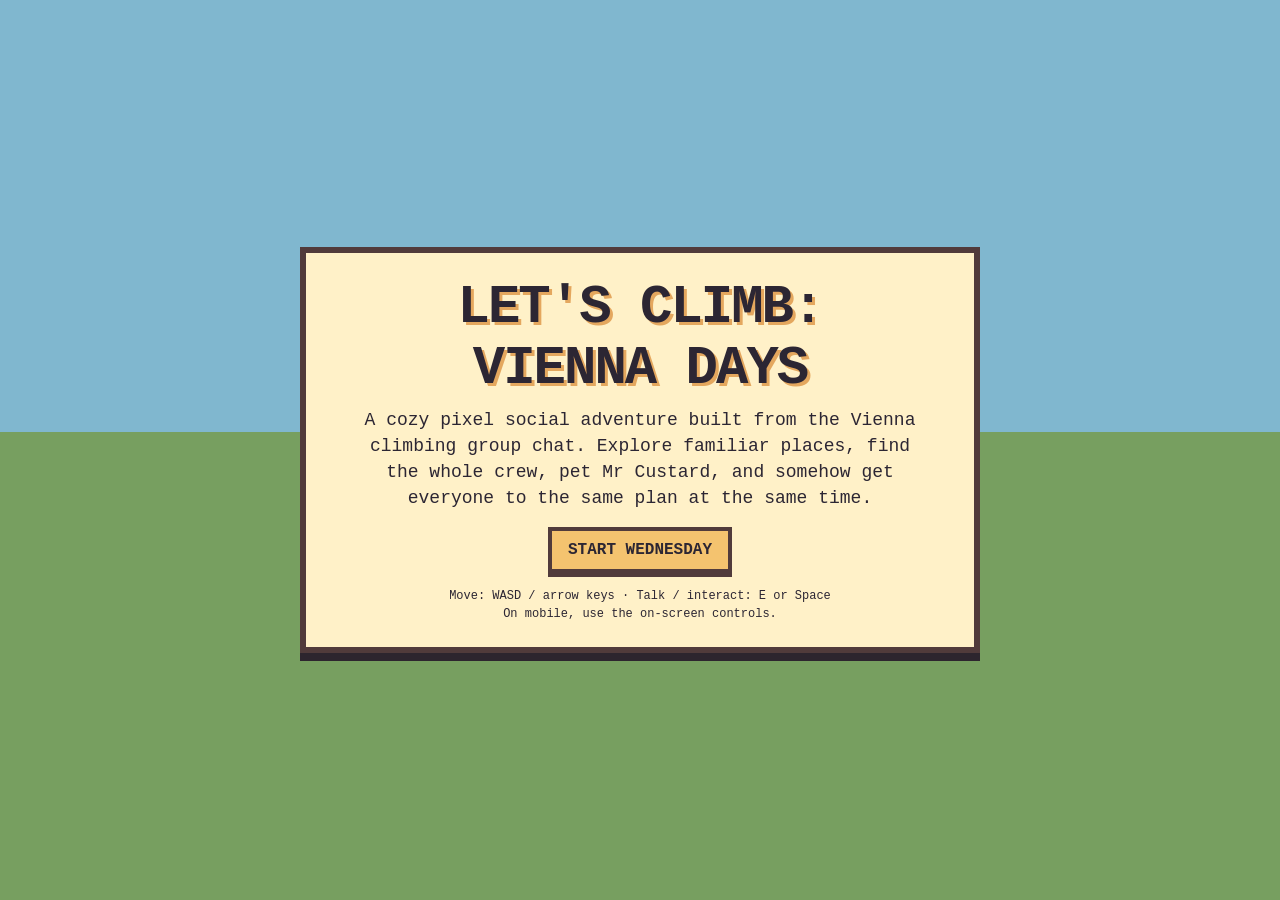
<file: lets-climb-vienna/index.html>
<!doctype html>
<html lang="en">
<head>
<meta charset="utf-8" />
<meta name="viewport" content="width=device-width,initial-scale=1,maximum-scale=1,user-scalable=no" />
<title>Let's Climb: Vienna Days</title>
<style>
  :root{--ink:#2c2633;--cream:#fff7dc;--shadow:#15121b;--panel:#f6d58d;--panel2:#d98f62}
  *{box-sizing:border-box}
  html,body{margin:0;height:100%;overflow:hidden;background:#191628;color:var(--ink);font-family:"Courier New",monospace}
  body{display:grid;place-items:center}
  #wrap{position:relative;width:100vw;height:100vh;background:#111;overflow:hidden}
  canvas{width:100%;height:100%;display:block;image-rendering:pixelated;image-rendering:crisp-edges}
  #titleCard{position:absolute;inset:0;display:grid;place-items:center;background:linear-gradient(#80b7cf 0 48%,#779f60 48% 100%);z-index:5}
  .card{width:min(680px,90vw);padding:24px;background:#fff1c8;border:6px solid #513b3b;box-shadow:0 8px 0 #2d252e;text-align:center}
  h1{font-size:clamp(27px,6vw,54px);margin:0 0 6px;text-shadow:3px 3px #e4a75e;letter-spacing:-2px}
  .sub{font-size:clamp(12px,2.5vw,18px);line-height:1.45;margin:8px auto 16px;max-width:560px}
  button{font:inherit;background:#f4c36f;border:4px solid #513b3b;padding:10px 16px;box-shadow:0 4px 0 #513b3b;cursor:pointer;color:#2c2633;font-weight:bold}
  button:active{transform:translateY(3px);box-shadow:0 1px 0 #513b3b}
  #help{margin-top:14px;font-size:12px;line-height:1.5}
  #touch{display:none;position:absolute;inset:0;pointer-events:none;z-index:4}
  #dpad{position:absolute;left:18px;bottom:20px;width:150px;height:150px;pointer-events:auto}
  .d{position:absolute;width:52px;height:52px;opacity:.72;border-radius:8px;padding:0;font-size:22px;touch-action:none}
  #up{left:49px;top:0} #down{left:49px;bottom:0} #left{left:0;top:49px} #right{right:0;top:49px}
  #interact{position:absolute;right:22px;bottom:38px;width:84px;height:84px;border-radius:50%;pointer-events:auto;opacity:.8;font-size:24px;touch-action:none}
  #soundToggle{position:absolute;right:12px;top:12px;z-index:4;display:none;padding:6px 8px;border-width:3px;font-size:12px}
  @media (pointer:coarse),(max-width:780px){#touch{display:block}#soundToggle{display:block}}
</style>
</head>
<body>
<div id="wrap">
<canvas id="game"></canvas>
<div id="titleCard">
  <div class="card">
    <h1>LET'S CLIMB:<br>VIENNA DAYS</h1>
    <div class="sub">A cozy pixel social adventure built from the Vienna climbing group chat. Explore familiar places, find the whole crew, pet Mr Custard, and somehow get everyone to the same plan at the same time.</div>
    <button id="startBtn">START WEDNESDAY</button>
    <div id="help">Move: WASD / arrow keys · Talk / interact: E or Space<br>On mobile, use the on-screen controls.</div>
  </div>
</div>
<button id="soundToggle">SFX: ON</button>
<div id="touch">
  <div id="dpad">
    <button class="d" id="up">▲</button><button class="d" id="left">◀</button><button class="d" id="right">▶</button><button class="d" id="down">▼</button>
  </div>
  <button id="interact">E</button>
</div>
</div>
<script>
(()=>{
'use strict';
const cvs=document.getElementById('game'), ctx=cvs.getContext('2d'); ctx.imageSmoothingEnabled=false;
let W=960,H=540,DPR=1;
function resize(){DPR=Math.min(2,window.devicePixelRatio||1);W=innerWidth;H=innerHeight;cvs.width=Math.floor(W*DPR);cvs.height=Math.floor(H*DPR);ctx.setTransform(DPR,0,0,DPR,0,0);ctx.imageSmoothingEnabled=false;}
addEventListener('resize',resize);resize();
const TILE=32, WORLD={w:2300,h:1500};
const keys={}; let started=false, dialog=null, activeNpc=null, toast='',toastT=0, soundOn=true, now=0;
let talked=new Set(), visited=new Set(), petCat=false, questComplete=false;
const player={x:480,y:760,w:20,h:26,speed:190,dir:'down',step:0};
const COLORS={grass:'#79a85b',grass2:'#6e9a52',path:'#d6b47b',water:'#65a4bd',deep:'#477f9a',road:'#7c756d',roof:'#b65c53',wall:'#e9d3aa',tree:'#3c6d43',dark:'#2d4d38',white:'#fff4db',ink:'#2d2630'};

const areas=[
 {name:'Boulderbar Hbf',x:1030,y:650,w:350,h:260,type:'boulder',hint:'The weekly gravitational center.'},
 {name:'Belvedere',x:1520,y:650,w:360,h:260,type:'palace',hint:'Art, queues, and “top half?” logistics.'},
 {name:'Prater',x:1780,y:180,w:360,h:300,type:'park',hint:'Big wheel, long walks, questionable shortcuts.'},
 {name:'Donaukanal',x:930,y:180,w:650,h:250,type:'canal',hint:'Drinks, bikes and summer plans.'},
 {name:'Karmelitermarkt',x:530,y:280,w:320,h:260,type:'market',hint:'Luca territory. Wine may appear.'},
 {name:'Alte Donau',x:1780,y:1030,w:390,h:300,type:'lake',hint:'Swimming, sun, and optimistic scheduling.'},
 {name:'Schönbrunn',x:80,y:920,w:420,h:330,type:'garden',hint:'Markets, gardens and group day trips.'},
 {name:'MuseumsQuartier',x:90,y:250,w:350,h:300,type:'museum',hint:'Culture before dinner, probably.'},
 {name:'Naschmarkt',x:580,y:1040,w:390,h:240,type:'market2',hint:'Food decisions become serious here.'},
 {name:'Kahlenberg',x:1510,y:1110,w:330,h:250,type:'hill',hint:'Vineyards and the illusion of a short hike.'},
 {name:'Meidling Moto',x:1030,y:1080,w:310,h:230,type:'moto',hint:'A mysterious motorcycle side quest.'},
 {name:'Freyung',x:510,y:20,w:330,h:180,type:'winter',hint:'Punsch stalls and winter plans.'}
];

const personality={
 'Marcus':['I have a plan. It may change three times before dinner.','17:45? Perfect. I will arrive at 17:52.','We need to optimize the fish-to-rice ratio.','Bouldering tomorrow? I am starting the poll now.'],
 'Luca':['Welcome! Same place, same chaos?','I can host. I have wine, a couple of beers, and control of the music.','A Wednesday without climbing feels structurally incorrect.','I am 90% logistics and 10% pizza.'],
 'Adrian':['I may be on a business trip, but I will reappear with another friend.','Train hiccup. ETA: soon-ish.','Hauptbahnhof works for me. Efficient and climbable.'],
 'Andrew':['How many people are we exactly? I can reserve a table.','Schönbrunn tomorrow afternoon?','I have converted this vague idea into a schedule.'],
 'Luq':['Count me in.','Vacation is temporary. Boulder problems are eternal.','Are we always climbing at Hbf? Not complaining.'],
 'Laura':['I have a hike, a trip, a food plan, and possibly a cat-sitting problem.','Dinner after climbing? Obviously.','Mr Custard has not approved this itinerary yet.','There is always room for one more adventure.'],
 'Fionn':['Welcome to the group!','Where is everyone? I am at the meeting point.','This plan needs more people and maybe a party afterwards.'],
 'Tijl':['Thursday works. Karaoke does not.','I will join if the timing survives contact with reality.','Sushi after climbing sounds efficient.'],
 'Carmen':['I am in. Also: will the cat be there?','This is either a great plan or a very Vienna plan.','Andrew has the schedule; I brought enthusiasm.'],
 'Maud':['Important question: is there dinner?','My official class is Non-Boulderer. My unofficial class is Restaurant Booker.','I can drink wine on the balcony with the cat.'],
 'Nadine':['Dinner and drinks sounds great.','I can bring snacks. This solves at least one problem.','I support plans with food and music.'],
 'Sandy':['I have reviewed the situation and have dry commentary.','Motorcycles? Now you have my attention.','Ask Laura about fish-to-rice ratios. She is basically a large cat.'],
 'Theresa':['Mainly here for the dinner part.','A beer garden with a nice outside area scores highly.','I may arrive later, but the table should include us.'],
 'Salvador':['I am coming. Please confirm which gym.','New Year unlocked the climbing-group expansion pack.','If I am not here, check the other Boulderbar.'],
 'Julian':['Academic cameo unlocked. I brought a calendar conflict.','I can climb after the seminar universe releases me.'],
 'Fiona':['PhD energy: present, slightly deadline-shaped.','I support the plan in principle and with caveats.'],
 'Giorgio':['Luca recruited me from work. I suspect this is how it starts.','I am still learning the group rule: every climb becomes dinner.'],
 'Barbara':['I was at Schottenring. You were apparently somewhere else.','Meetups and precise locations are natural enemies.']
};
const palette=['#e07162','#5b80a8','#cf9c55','#8a64a9','#4d9b86','#c55f89','#d1a14e','#6f8dc5','#b56c44','#7b9d51','#b06991','#648c9e','#c97a69','#8e78b5','#a98b55','#5e9b6c','#b96767','#7a83a6'];
const names=Object.keys(personality);
const homePos={
 'Marcus':[920,610],'Luca':[730,470],'Adrian':[1190,910],'Andrew':[240,820],'Luq':[1250,610],'Laura':[1420,440],'Fionn':[1040,520],'Tijl':[850,1040],'Carmen':[330,800],'Maud':[650,970],'Nadine':[520,900],'Sandy':[1460,390],'Theresa':[710,1110],'Salvador':[1320,1050],'Julian':[330,600],'Fiona':[410,620],'Giorgio':[780,520],'Barbara':[970,320]
};
const npcs=names.map((name,i)=>({name,x:homePos[name][0],y:homePos[name][1],baseX:homePos[name][0],baseY:homePos[name][1],vx:0,vy:0,t:Math.random()*3,color:palette[i%palette.length],hair:['#3a2a25','#c69d62','#1e1b1a','#7b4b2a','#d4bd8b'][i%5]}));
const cat={name:'Mr Custard',x:700,y:350,vx:20,vy:14,t:0,color:'#c98a4d'};

const signs=[
 {x:1090,y:620,text:'BOULDERBAR HBF →'}, {x:650,y:255,text:'KARMELITERMARKT'}, {x:1820,y:1010,text:'ALTE DONAU'},
 {x:1550,y:630,text:'BELVEDERE'}, {x:160,y:890,text:'SCHÖNBRUNN'}, {x:1040,y:155,text:'DONAU-KANAL'},
 {x:1760,y:160,text:'PRATER'}, {x:620,y:1015,text:'NASCHMARKT'}, {x:1540,y:1080,text:'KAHLENBERG'}
];

function areaAt(x,y){return areas.find(a=>x>a.x&&x<a.x+a.w&&y>a.y&&y<a.y+a.h)}
function rect(x,y,w,h,c){ctx.fillStyle=c;ctx.fillRect(Math.round(x),Math.round(y),Math.round(w),Math.round(h))}
function pxText(t,x,y,size=16,color='#fff',align='left'){ctx.font=`bold ${size}px Courier New`;ctx.textAlign=align;ctx.textBaseline='top';ctx.fillStyle='#332839';ctx.fillText(t,x+2,y+2);ctx.fillStyle=color;ctx.fillText(t,x,y)}
function hash(x,y){return Math.abs(Math.sin(x*12.9898+y*78.233)*43758.5453)%1}

function drawWorld(camX,camY){
 ctx.save();ctx.translate(-camX,-camY);
 rect(0,0,WORLD.w,WORLD.h,COLORS.grass);
 for(let y=0;y<WORLD.h;y+=32)for(let x=0;x<WORLD.w;x+=32){const h=hash(x,y); if(h>.82){rect(x+6,y+8,3,6,'#4e7e48');rect(x+11,y+12,3,5,'#4e7e48')} else if(h<.07)rect(x+20,y+17,3,3,'#e8d37e');}
 // Roads & paths
 rect(0,700,WORLD.w,120,COLORS.road); rect(850,0,130,WORLD.h,COLORS.road); rect(0,730,WORLD.w,8,'#a69b8e'); rect(910,0,8,WORLD.h,'#a69b8e');
 for(let x=10;x<WORLD.w;x+=64)rect(x,756,28,4,'#d7d0c0'); for(let y=10;y<WORLD.h;y+=64)rect(913,y,4,28,'#d7d0c0');
 // Donaukanal
 rect(900,210,720,135,COLORS.deep); for(let x=920;x<1600;x+=38)rect(x,230+(x%76?18:36),25,4,COLORS.water);
 // Alte Donau lake
 rect(1760,1035,420,260,COLORS.water); for(let x=1780;x<2160;x+=50)rect(x,1080+(x%100),30,5,'#87bfd0');
 // Area-specific landmarks
 areas.forEach(a=>drawArea(a));
 // scattered trees
 const trees=[[80,80],[150,110],[230,70],[420,80],[1650,100],[1710,120],[2200,120],[2150,470],[2020,530],[65,650],[230,620],[470,1360],[350,1330],[1460,1380],[2100,1370],[2190,890],[1510,970]];
 trees.forEach(([x,y])=>tree(x,y));
 signs.forEach(s=>sign(s.x,s.y,s.text));
 // cat then NPCs then player by y-order
 const entities=[...npcs,cat,{...player,name:'YOU',isPlayer:true}].sort((a,b)=>a.y-b.y);
 entities.forEach(e=>e.isPlayer?drawPerson(e.x,e.y,'#e6a34f','#3b2b24',true):e===cat?drawCat(e):drawPerson(e.x,e.y,e.color,e.hair,false));
 ctx.restore();
}
function drawArea(a){
 if(a.type==='boulder'){
   rect(a.x,a.y,a.w,a.h,'#d7c7a5');rect(a.x+14,a.y+12,a.w-28,78,'#58616c');
   const holds=['#e3645a','#e6c75b','#69a5d9','#7dc577','#b477c6'];let k=0;
   for(let yy=a.y+28;yy<a.y+84;yy+=22)for(let xx=a.x+30;xx<a.x+a.w-25;xx+=34){rect(xx,yy,9,6,holds[k++%holds.length]);}
   rect(a.x+35,a.y+110,a.w-70,a.h-135,'#b99f77');pxText('BOULDERBAR HBF',a.x+a.w/2,a.y+210,17,'#fff4d4','center');
 } else if(a.type==='palace'){
   rect(a.x+35,a.y+50,a.w-70,145,'#ead9b4');rect(a.x+75,a.y+22,a.w-150,45,'#b9a57a');
   for(let i=0;i<6;i++){rect(a.x+55+i*48,a.y+90,22,38,'#9bb4b8');}
   for(let i=0;i<5;i++)tree(a.x+30+i*75,a.y+220);
   pxText('BELVEDERE',a.x+a.w/2,a.y+198,16,'#4d3b35','center');
 } else if(a.type==='park'){
   for(let i=0;i<10;i++)tree(a.x+25+(i%5)*70,a.y+100+Math.floor(i/5)*125);
   // ferris wheel
   ctx.strokeStyle='#ddd6c5';ctx.lineWidth=7;ctx.beginPath();ctx.arc(a.x+180,a.y+85,62,0,Math.PI*2);ctx.stroke();
   ctx.lineWidth=3;for(let i=0;i<8;i++){const ang=i*Math.PI/4;ctx.beginPath();ctx.moveTo(a.x+180,a.y+85);ctx.lineTo(a.x+180+Math.cos(ang)*62,a.y+85+Math.sin(ang)*62);ctx.stroke();}
   rect(a.x+170,a.y+145,20,70,'#70645d');pxText('PRATER',a.x+180,a.y+240,17,'#fff','center');
 } else if(a.type==='canal'){
   rect(a.x+20,a.y+15,210,42,'#c96f62');rect(a.x+260,a.y+340-210,240,38,'#dbb55d');
   pxText('DONAU-KANAL',a.x+a.w/2,a.y+200,15,'#fff','center');
 } else if(a.type==='market'||a.type==='market2'){
   rect(a.x+25,a.y+65,a.w-50,115,'#e7d0a3');
   for(let i=0;i<5;i++){rect(a.x+42+i*52,a.y+85,38,28,i%2?'#c95e5e':'#e5b65f');rect(a.x+49+i*52,a.y+120,24,34,'#85654b');}
   pxText(a.name.toUpperCase(),a.x+a.w/2,a.y+195,15,'#fff4d5','center');
 } else if(a.type==='lake'){
   rect(a.x+24,a.y+16,140,16,'#edd28c');rect(a.x+120,a.y+38,12,65,'#8b694b');
   pxText('ALTE DONAU',a.x+a.w/2,a.y+220,16,'#fff','center');
 } else if(a.type==='garden'){
   for(let i=0;i<12;i++)tree(a.x+20+(i%6)*65,a.y+180+Math.floor(i/6)*95);
   rect(a.x+90,a.y+45,240,110,'#e3cf9f');rect(a.x+120,a.y+28,180,28,'#c2a36f');
   pxText('SCHÖNBRUNN',a.x+a.w/2,a.y+160,16,'#5a4335','center');
 } else if(a.type==='museum'){
   rect(a.x+55,a.y+65,240,120,'#d8c7af');for(let i=0;i<5;i++)rect(a.x+80+i*44,a.y+105,18,80,'#796b65');
   pxText('MUSEUMSQUARTIER',a.x+a.w/2,a.y+210,14,'#fff','center');
 } else if(a.type==='hill'){
   ctx.fillStyle='#567f4e';ctx.beginPath();ctx.moveTo(a.x,a.y+a.h);ctx.lineTo(a.x+140,a.y+50);ctx.lineTo(a.x+a.w,a.y+a.h);ctx.fill();
   for(let i=0;i<5;i++)tree(a.x+30+i*60,a.y+175+i%2*35);pxText('KAHLENBERG',a.x+a.w/2,a.y+220,15,'#fff','center');
 } else if(a.type==='moto'){
   rect(a.x+25,a.y+55,a.w-50,120,'#9c8f83');rect(a.x+65,a.y+85,180,70,'#4c4b50');
   ctx.strokeStyle='#e6b655';ctx.lineWidth=7;ctx.beginPath();ctx.arc(a.x+115,a.y+150,24,0,Math.PI*2);ctx.arc(a.x+215,a.y+150,24,0,Math.PI*2);ctx.stroke();
   ctx.beginPath();ctx.moveTo(a.x+115,a.y+150);ctx.lineTo(a.x+160,a.y+112);ctx.lineTo(a.x+215,a.y+150);ctx.stroke();pxText('MEIDLING MOTO',a.x+a.w/2,a.y+190,14,'#fff','center');
 } else if(a.type==='winter'){
   rect(a.x+25,a.y+45,a.w-50,90,'#dcc5a3');for(let i=0;i<4;i++){rect(a.x+45+i*64,a.y+95,40,32,'#9b5c50');rect(a.x+42+i*64,a.y+82,46,15,'#e5d6c0');}
   pxText('FREYUNG',a.x+a.w/2,a.y+145,14,'#fff','center');
 }
}
function tree(x,y){rect(x+10,y+25,10,25,'#76563a');rect(x,y,30,34,COLORS.dark);rect(x+4,y-8,23,30,COLORS.tree);rect(x+10,y-13,13,16,'#4f8050')}
function sign(x,y,t){rect(x,y,8,34,'#6d4d35');rect(x-34,y-18,78,24,'#cfaa6a');ctx.save();ctx.font='bold 8px Courier New';ctx.textAlign='center';ctx.textBaseline='middle';ctx.fillStyle='#3e302b';ctx.fillText(t,x+5,y-6);ctx.restore()}
function drawPerson(x,y,shirt,hair,isPlayer){
 rect(x-8,y-18,16,13,'#e4ad85');rect(x-8,y-22,16,7,hair);rect(x-10,y-5,20,18,shirt);rect(x-8,y+13,7,10,'#3c4052');rect(x+2,y+13,7,10,'#3c4052');
 rect(x-5,y-14,2,2,'#362a2a');rect(x+4,y-14,2,2,'#362a2a');
 if(isPlayer){rect(x-14,y-30,28,4,'#f1d66d')}
}
function drawCat(c){
 const x=c.x,y=c.y;rect(x-10,y-7,20,12,'#c98445');rect(x-7,y-15,14,10,'#d49a57');rect(x-8,y-18,4,5,'#b56e38');rect(x+4,y-18,4,5,'#b56e38');rect(x-5,y-11,2,2,'#33292a');rect(x+4,y-11,2,2,'#33292a');
 ctx.fillStyle='#c98445';ctx.fillRect(x+9,y-4,12,4);ctx.fillRect(x+17,y-9,4,7);
}

function drawUI(camX,camY){
 // top bar
 rect(14,14,248,72,'rgba(255,244,214,.94)');ctx.strokeStyle='#5a4139';ctx.lineWidth=4;ctx.strokeRect(14,14,248,72);
 pxText('WEDNESDAY',27,23,15,'#5b4037');pxText('17:'+(30+Math.floor(now/50)%30).toString().padStart(2,'0'),27,46,20,'#8c4f42');
 const area=areaAt(player.x,player.y);pxText(area?area.name:'Vienna',274,20,18,'#fff3ce');
 // quest
 const qx=Math.max(15,W-290);rect(qx,14,275,92,'rgba(255,244,214,.94)');ctx.strokeStyle='#5a4139';ctx.strokeRect(qx,14,275,92);
 pxText('GROUP QUEST',qx+12,24,14,'#814f45');
 pxText(`Friends greeted: ${talked.size}/${npcs.length}`,qx+12,46,13,'#433632');
 pxText(`Mr Custard: ${petCat?'petted ✓':'not yet'}`,qx+12,66,13,'#433632');
 if(questComplete) pxText('PLAN ACHIEVED ★',qx+12,85,12,'#7f7031');
 // hearts-ish
 rect(14,94,248,28,'rgba(30,26,38,.72)');pxText(`Group energy ${Math.min(100,Math.round((talked.size/npcs.length)*85+(petCat?15:0)))}%`,26,100,12,'#fff');
 // minimap
 const mw=175,mh=110,mx=W-190,my=H-126;rect(mx,my,mw,mh,'rgba(35,31,43,.82)');ctx.strokeStyle='#f3ddb4';ctx.strokeRect(mx,my,mw,mh);
 areas.forEach(a=>{ctx.fillStyle=a.type==='lake'||a.type==='canal'?'#6aa9c0':'#9baa68';ctx.fillRect(mx+a.x/WORLD.w*mw,my+a.y/WORLD.h*mh,Math.max(5,a.w/WORLD.w*mw),Math.max(4,a.h/WORLD.h*mh));});
 rect(mx+player.x/WORLD.w*mw-2,my+player.y/WORLD.h*mh-2,5,5,'#ffe16c');
 // toast
 if(toastT>0){const tw=Math.min(W-40,560);rect((W-tw)/2,H-78,tw,45,'rgba(39,32,45,.9)');pxText(toast,W/2,H-66,13,'#fff3d0','center');}
 // nearby prompt
 const n=nearestInteractable(); if(!dialog&&n&&dist(player,n)<58){rect(W/2-115,H-130,230,34,'rgba(255,244,214,.94)');pxText(n===cat?'E · PET MR CUSTARD':`E · TALK TO ${n.name.toUpperCase()}`,W/2,H-122,11,'#46352e','center');}
 if(dialog)drawDialog();
}
function wrapText(text,max){const words=text.split(' '),out=[];let l='';for(const w of words){const t=l?l+' '+w:w;if(t.length>max){out.push(l);l=w}else l=t}if(l)out.push(l);return out}
function drawDialog(){const boxW=Math.min(760,W-30), boxH=140, x=(W-boxW)/2,y=H-boxH-18;rect(x,y,boxW,boxH,'#fff1c8');ctx.strokeStyle='#523c3d';ctx.lineWidth=5;ctx.strokeRect(x,y,boxW,boxH);pxText(dialog.name,x+18,y+16,17,'#8a5143');const ls=wrapText(dialog.text,Math.max(28,Math.floor((boxW-42)/9)));ls.slice(0,4).forEach((l,i)=>pxText(l,x+18,y+45+i*22,14,'#3d3233'));pxText('E / SPACE',x+boxW-18,y+108,11,'#876c55','right')}
function dist(a,b){return Math.hypot(a.x-b.x,a.y-b.y)}
function nearestInteractable(){let best=null,bd=999;for(const n of [...npcs,cat]){const d=dist(player,n);if(d<bd){bd=d;best=n}}return bd<65?best:null}
function interact(){
 if(dialog){dialog=null;activeNpc=null;return}
 const n=nearestInteractable();if(!n)return;
 if(n===cat){petCat=true;dialog={name:'Mr Custard',text:'Mrrrp. [Translation: The official start time is whenever I am fed.]'};toast='Mr Custard approves of you. Probably.';toastT=3;sfx(660,0.05);checkQuest();return}
 const arr=personality[n.name];const text=arr[Math.floor(Math.random()*arr.length)];dialog={name:n.name,text};activeNpc=n;
 if(!talked.has(n.name)){talked.add(n.name);toast=`${n.name} joined today's plan. ${talked.size}/${npcs.length}`;toastT=2.5;sfx(520+talked.size*8,0.04);}
 checkQuest();
}
function checkQuest(){if(!questComplete&&talked.size>=10&&petCat){questComplete=true;toast='Quest complete: enough people agree there is probably climbing + dinner.';toastT=5;sfx(784,0.08);setTimeout(()=>sfx(988,0.1),100)}}
function sfx(freq,dur){if(!soundOn)return;try{const A=window.AudioContext||window.webkitAudioContext;window._ac=window._ac||new A();const o=_ac.createOscillator(),g=_ac.createGain();o.type='square';o.frequency.value=freq;g.gain.value=.025;o.connect(g);g.connect(_ac.destination);o.start();g.gain.exponentialRampToValueAtTime(.001,_ac.currentTime+dur);o.stop(_ac.currentTime+dur)}catch(e){}}

function update(dt){if(!started)return;now+=dt; if(toastT>0)toastT-=dt;
 if(!dialog){let dx=0,dy=0;if(keys.ArrowLeft||keys.a)dx--;if(keys.ArrowRight||keys.d)dx++;if(keys.ArrowUp||keys.w)dy--;if(keys.ArrowDown||keys.s)dy++;if(dx||dy){const l=Math.hypot(dx,dy);dx/=l;dy/=l;player.x=Math.max(18,Math.min(WORLD.w-18,player.x+dx*player.speed*dt));player.y=Math.max(28,Math.min(WORLD.h-18,player.y+dy*player.speed*dt));player.step+=dt*10;if(Math.abs(dx)>Math.abs(dy))player.dir=dx>0?'right':'left';else player.dir=dy>0?'down':'up';}}
 npcs.forEach((n,i)=>{n.t-=dt;if(n.t<=0){n.t=1.8+Math.random()*3;n.vx=(Math.random()-.5)*34;n.vy=(Math.random()-.5)*34;}n.x+=n.vx*dt;n.y+=n.vy*dt;const r=75;if(n.x<n.baseX-r||n.x>n.baseX+r)n.vx*=-1;if(n.y<n.baseY-r||n.y>n.baseY+r)n.vy*=-1;n.x=Math.max(20,Math.min(WORLD.w-20,n.x));n.y=Math.max(30,Math.min(WORLD.h-20,n.y));});
 cat.t-=dt;if(cat.t<=0){cat.t=1+Math.random()*2.5;cat.vx=(Math.random()-.5)*55;cat.vy=(Math.random()-.5)*40;}cat.x+=cat.vx*dt;cat.y+=cat.vy*dt;if(cat.x<560||cat.x>850)cat.vx*=-1;if(cat.y<260||cat.y>540)cat.vy*=-1;
 const a=areaAt(player.x,player.y);if(a&&!visited.has(a.name)){visited.add(a.name);toast=`Discovered: ${a.name} — ${a.hint}`;toastT=3.2;}
}
function render(){const camX=Math.max(0,Math.min(WORLD.w-W,player.x-W/2)),camY=Math.max(0,Math.min(WORLD.h-H,player.y-H/2));rect(0,0,W,H,'#1d1a25');drawWorld(camX,camY);drawUI(camX,camY)}
let last=performance.now();function loop(t){const dt=Math.min(.033,(t-last)/1000);last=t;update(dt);render();requestAnimationFrame(loop)}requestAnimationFrame(loop);

function setKey(k,v){keys[k]=v}
addEventListener('keydown',e=>{const k=e.key.length===1?e.key.toLowerCase():e.key;if(['ArrowUp','ArrowDown','ArrowLeft','ArrowRight',' ','e','w','a','s','d'].includes(k))e.preventDefault();setKey(k,true);if((k==='e'||k===' ')&&!e.repeat)interact();});
addEventListener('keyup',e=>setKey(e.key.length===1?e.key.toLowerCase():e.key,false));
const mapBtns={up:'ArrowUp',down:'ArrowDown',left:'ArrowLeft',right:'ArrowRight'};Object.entries(mapBtns).forEach(([id,k])=>{const b=document.getElementById(id);['pointerdown','touchstart'].forEach(ev=>b.addEventListener(ev,e=>{e.preventDefault();setKey(k,true)}));['pointerup','pointercancel','pointerleave','touchend'].forEach(ev=>b.addEventListener(ev,e=>{e.preventDefault();setKey(k,false)}));});
document.getElementById('interact').addEventListener('pointerdown',e=>{e.preventDefault();interact()});
document.getElementById('startBtn').onclick=()=>{document.getElementById('titleCard').style.display='none';started=true;toast='Quest: greet the crew, explore Vienna, and find Mr Custard.';toastT=5;sfx(440,.08)};
document.getElementById('soundToggle').onclick=()=>{soundOn=!soundOn;document.getElementById('soundToggle').textContent='SFX: '+(soundOn?'ON':'OFF')};
})();
</script>
</body>
</html>
</file>
